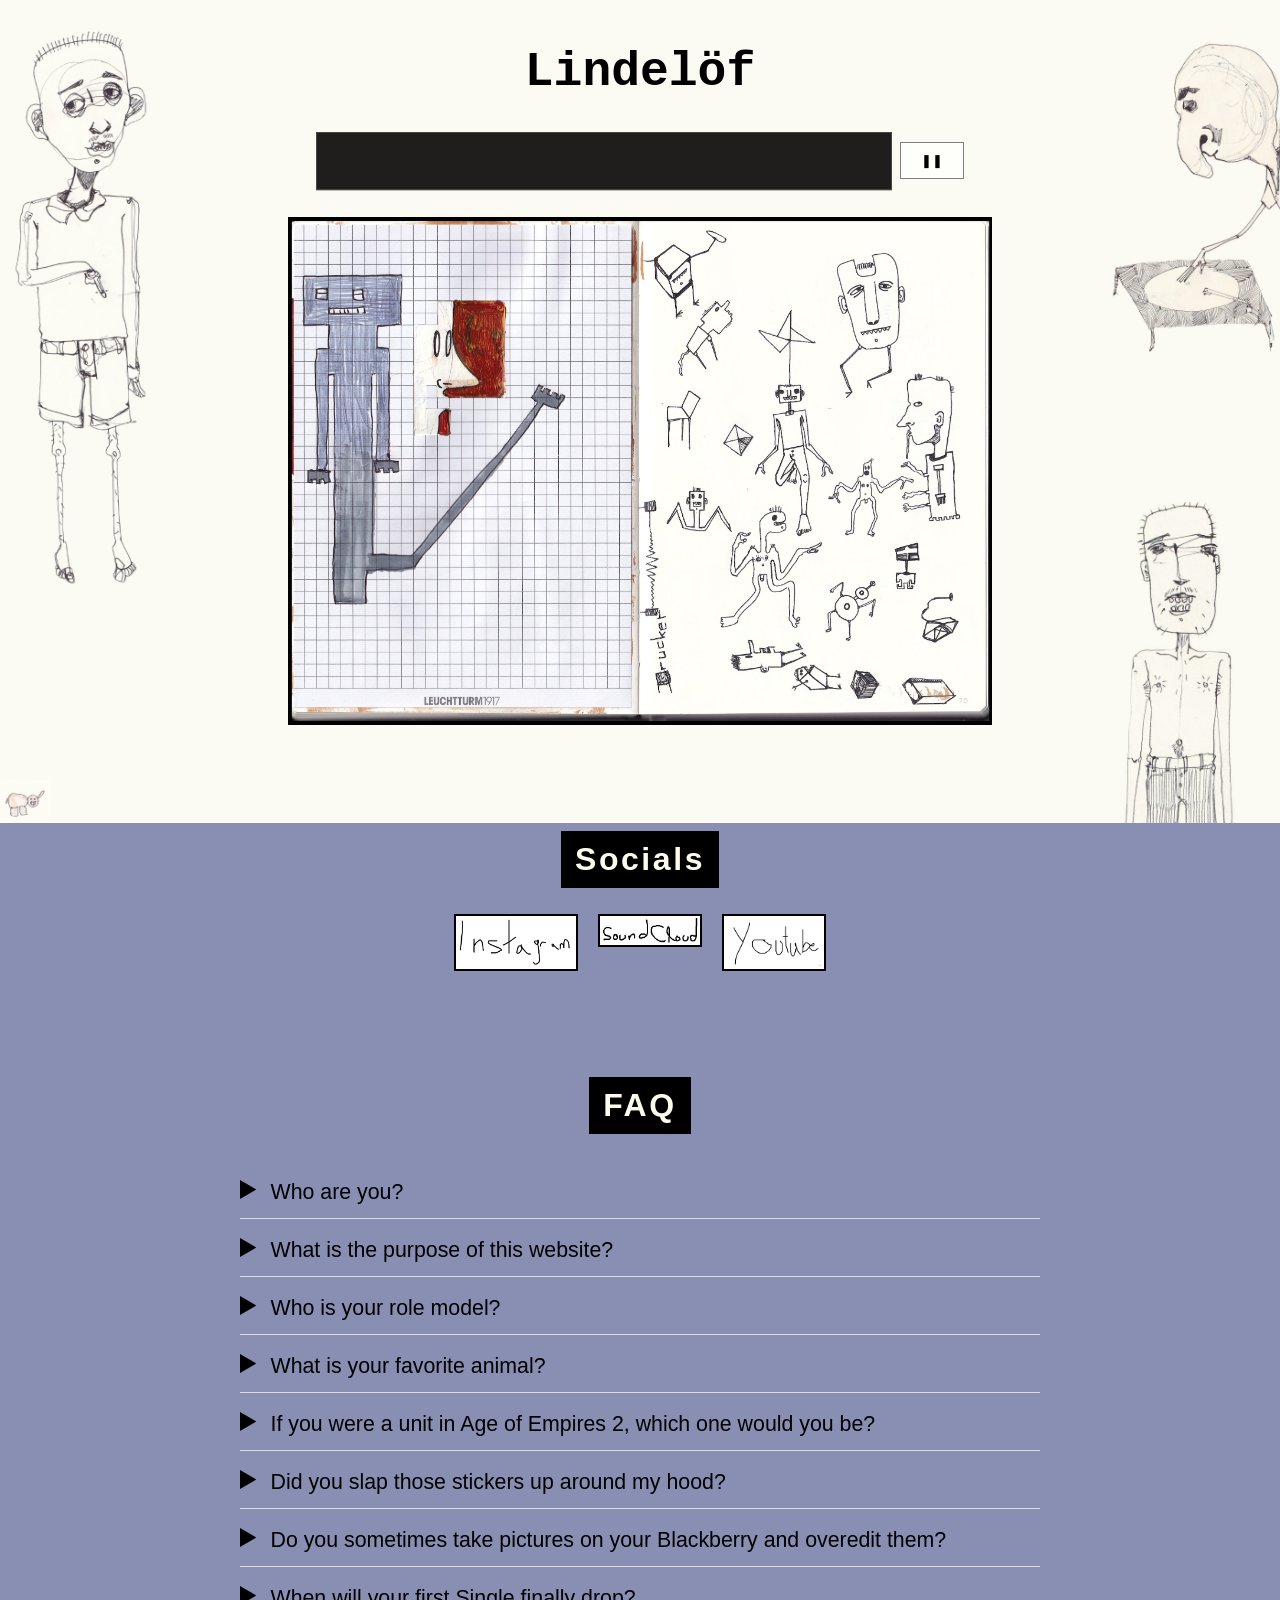
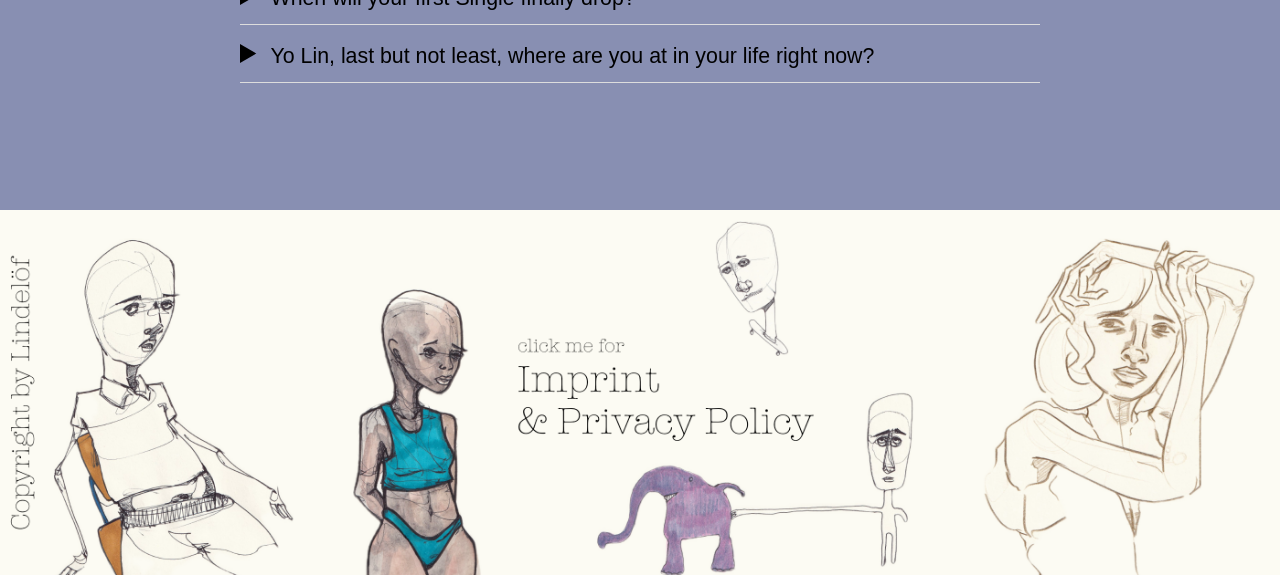
<file: index.html>
<!DOCTYPE html>
<html lang="en">
<head>
  <meta charset="UTF-8">
  <meta name="viewport" content="width=device-width, initial-scale=1.0">
  <link rel="icon" type="image/png" href="icons/favicon256.png">
  <link rel="stylesheet" href="style.css">
  <title>Lindelöf</title>
</head>
<body>
  <div class="container">

    <h1 onclick="playSound()">Lindelöf</h1>

    <div class="outer-banner">
      <div class="banner">
        <p id="banner-text">
          Under Construction. Hier ändert sich vielleicht mal was, vertrau.
        </p>
      </div>
      <button id="pause" onclick="toggleBannerAnimation()">❚❚</button>
    </div>

    <div class="rotate-hint">
      <p class="hint-style">
        Designed for widescreen. 
        <br>
        Rotate your phone for improved experience.
      </p>
    </div>

    <div class="gallery">
      <a href="https://instagram.com/lindeloef_">
        <img src="content/sb.jpeg" alt="sketchbook" class="img"></img>
      </a>
    </div>


    <h2 class="margin-headings">Socials</h2>

    <div class="socials">
      <a href="https://instagram.com/lindeloef_">
        <img src="icons/instagram.png" alt="Instagram" width="120">
      </a>
      <a href="https://soundcloud.com/user-661424692">
        <img src="icons/soundcloud.png" alt="SoundCloud" width="100">
      </a>
      <a href="comingsoon.html">
        <img src="icons/youtube.png" alt="YouTube" width="100">
      </a>
    </div>

    <h2 class="margin-headings">FAQ</h2>

    <section class="faq">
      <details>
        <summary>Who are you?</summary>
        <p>I'm Lindelöf (aka Lin).</p>
        <p><img src="content/me.jpeg" alt="Lindelöf" class="me-img"></img></p>
      </details>
      <details>
        <summary>What is the purpose of this website?</summary>
        <p>I like to scribble in sketchbooks. Now I want to share my art and become famous. Haha</p>
      </details>
      <details>
        <summary>Who is your role model?</summary>
        <p>This guy: <a href="https://www.youtube.com/watch?v=QdEOL1HGtXE&list=LL&index=1">Mike Meiré</a></p>
      </details>
      <details>
        <summary>What is your favorite animal?</summary>
        <p>Watch this: <a href="https://www.youtube.com/watch?v=CAQuoH_fOWM">Mudskipper</a></p>
      </details>
      <details>
        <summary>If you were a unit in Age of Empires 2, which one would you be?</summary>
        <p>A skirmisher. Or an onager. Wololo</p>
      </details>
      <details>
        <summary>Did you slap those stickers up around my hood?</summary>
        <p>Ich weise diese Unterstellungen zurück. Unterstellungen sind ein journalistischer Trick. 
          Diese dürften in der freiheitlich-demokratischen Grundordnung nicht vorkommen. 
          Sie hätten mich anders befragen müssen.</p>
          <p><img src="content/street.jpg" alt="bb1" class="me-img"></img></p>
      </details>
      <details>
        <summary>Do you sometimes take pictures on your Blackberry and overedit them?</summary>
        <p>Yes, I do. It's a hobby of mine.</p>
        <p><img src="icons/favicon256.png" alt="bb1" class="me-img"></img></p>
      </details>
      <details>
        <summary>When will your first Single finally drop?</summary>
        <p>Not sure, but 'Dippe die Kippe in Senf' will go hard.</p>
      </details>
      <details>
        <summary>Yo Lin, last but not least, where are you at in your life right now?</summary>
        <p>I'm in my fifth gap year. Just like <a href="https://www.youtube.com/watch?v=kwJ5E8VJcI0">cemeteryf0g</a>.</p>
      </details>
    </section>

    <span class="margin-headings"></span>
    
    <div class="footer">
      <a href="impressum.html">
        <img src="content/footer.png" alt="footer"></img>
      </a>
    </div>

  </div>
  <script>
    function toggleBannerAnimation() {
      const text = document.getElementById('banner-text');
      const btn = document.getElementById('pause');
      const isPaused = text.style.animationPlayState === 'paused';
      text.style.animationPlayState = isPaused ? 'running' : 'paused';
      btn.textContent = isPaused ? '❚❚' : '▶';
    }
    
    function playSound() {
      const audio = new Audio('crunch.m4a');
      audio.play();
    }
  </script>
</body>
</html>
</file>
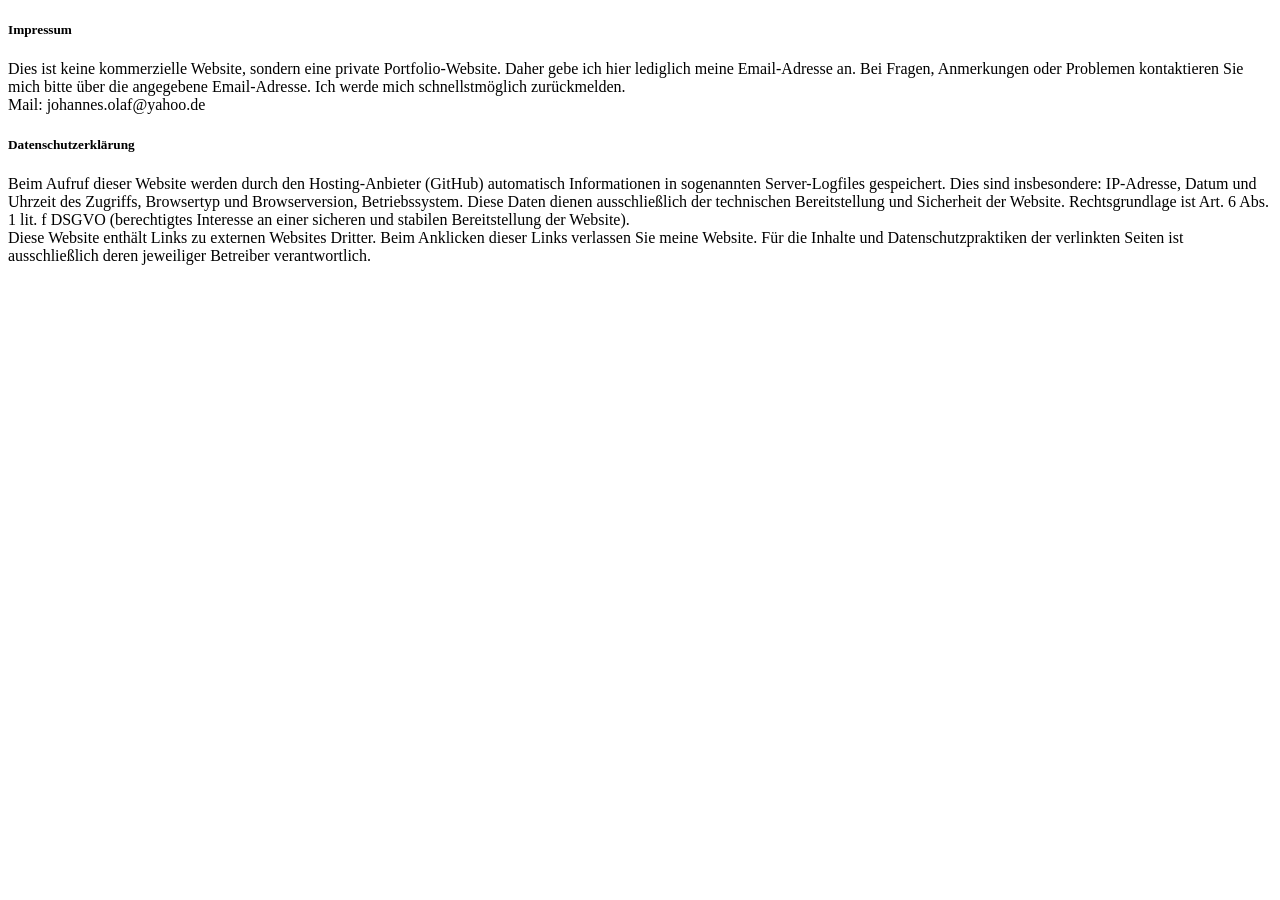
<file: impressum.html>
<!DOCTYPE html>
<html lang="en">
    <head>
    <meta charset="UTF-8">
    <meta name="viewport" content="width=device-width, initial-scale=1.0">
        <title>Impressum und Datenschutz</title>
    </head>
    <body>
        <h5>Impressum</h5>
        Dies ist keine kommerzielle Website, sondern eine private Portfolio-Website. 
        Daher gebe ich hier lediglich meine Email-Adresse an. 
        Bei Fragen, Anmerkungen oder Problemen kontaktieren Sie mich bitte über die angegebene Email-Adresse. 
        Ich werde mich schnellstmöglich zurückmelden.
        <br>
        Mail: johannes.olaf@yahoo.de

        <h5>Datenschutzerklärung</h5>
        Beim Aufruf dieser Website werden durch den Hosting-Anbieter (GitHub) automatisch Informationen in sogenannten Server-Logfiles gespeichert. 
        Dies sind insbesondere:
        IP-Adresse, Datum und Uhrzeit des Zugriffs, Browsertyp und Browserversion, Betriebssystem.

        Diese Daten dienen ausschließlich der technischen Bereitstellung und Sicherheit der Website.

        Rechtsgrundlage ist Art. 6 Abs. 1 lit. f DSGVO (berechtigtes Interesse an einer sicheren und stabilen Bereitstellung der Website).
        <br>
        Diese Website enthält Links zu externen Websites Dritter. Beim Anklicken dieser Links verlassen Sie meine Website. Für die Inhalte und Datenschutzpraktiken der verlinkten Seiten ist ausschließlich deren jeweiliger Betreiber verantwortlich.
    </body>
</html>
</file>
<file: style.css>
body {
    margin: 0;
    font-size: 16pt;
    background-image: url("content/top.png");
    background-size: contain;
    background-position: top;
    background-repeat: no-repeat;
    background-color: rgb(136, 143, 178);
    font-family: sans-serif;
}

.container {
    display: flex;
    flex-direction: column;
    min-height: 100vh;
    padding: 10pt;
    align-items: center;
}

a:hover,
button:hover {
    cursor: url("icons/pointer.png") 8 8, none;
}

.margin-headings {
    margin: 20pt;
    margin-top: 75pt;
}

.outer-banner {
    max-width: 70vw;
    text-align: center;
    margin: 0 auto 20pt auto;
    display: flex;
    align-items: center;
    gap: 8px;
}

.banner {
    overflow: hidden;
    white-space: nowrap;
    background: rgba(0, 0, 0, 0.88);
    color: #fffbeb;
    border: 1px solid rgba(255, 255, 255, 0.18);
    box-shadow: 0 1px 0 rgba(0, 0, 0, 0.25);
    max-width: 45vw;
    margin: 0 auto;
}

.banner p {
    display: inline-block;
    padding: 8px 18px;
    padding-left: 100%;
    font-size: 0.8rem;
    letter-spacing: 0.08em;
    text-transform: uppercase;
    animation: scroll 25s linear infinite;
}

@keyframes scroll {
    to { transform: translateX(-100%); }
}

.img {
    width: 55vw;
    transition: width 0.5s, height 0.5s;
}

.img:hover {
    width: 65vw;
    cursor: url("icons/pointer.png") 8 8, none;
}

@media (max-width: 600px) {
    .gallery {
    display: flex;
    flex-direction: column;
    gap: 10pt;
    }
    .img {
    width: 70vw;
    }
    .img:hover {
    width: 80vw;
    }
    .banner {
    max-width: 60vw;
    }
}

.rotate-hint {
    display: none;
    min-width: 85%;
    text-align: center;
}

@media (max-width: 500px) and (orientation: portrait) {
    .rotate-hint {
    display: block;
    }
    .outer-banner {
    display: none;
    }
    .pause {
    display: none;
    }
}

.hint-style {
    font-size: small;
    margin: 10%;
    margin-top: 0;
    padding: 2%;
    background-color: black;
    color: white;
}

.socials {
    display: flex;
    gap: 20px;
}

.socials img {
    transition: transform 0.2s ease;
    border: 2px solid black;
}

.socials a:hover img,
.socials a:focus img {
    animation: wobble 0.8s ease-in-out;
}

@keyframes wobble {
    0%, 100% { transform: translateX(0) rotate(0); }
    15% { transform: translateX(-8px) rotate(-7deg); }
    30% { transform: translateX(8px) rotate(7deg); }
    45% { transform: translateX(-5px) rotate(-5deg); }
    60% { transform: translateX(5px) rotate(5deg); }
    75% { transform: translateX(-2px) rotate(-2deg); }
}

.faq details {
    border-bottom: 1px solid #ddd;
    padding: 0; /* move header padding onto the summary so the whole header is clickable */
    transition: transform 0.2s ease, background-color 0.2s ease, box-shadow 0.2s ease;
    transform-origin: top center;
}

@media (hover: hover) and (pointer: fine) {
    .faq details:hover {
        transform: translateY(-2px) scaleY(1.05);
        background-color: rgba(255,255,255,0.05);
        box-shadow: 0 8px 18px rgba(0, 0, 0, 0.08);
    }
}

.faq summary {
    width: 100%;
    padding: 12px 0;
}

.faq summary::-webkit-details-marker {
    font-size: 1.8rem;
}

.faq summary::marker {
    font-size: 1.8rem;
}

.faq p {
    margin-left: 10pt;
}

.faq {
    width: 100%;
    max-width: 800px;
    box-sizing: border-box;
    overflow-wrap: break-word;
    word-break: break-word;
    cursor: url("icons/pointer.png") 8 8, none;
}

.faq img {
    max-width: 100%;
    height: auto;
    display: block;
}

.faq p img {
    display: inline-block;
    vertical-align: top;
    margin-right: 10px;
    margin-top: 5px;
}

.faq details {
    width: 100%;
}

.me-img {
    width: 200pt;
    display: inline-block;
}

.footer {
    margin: 0 -10pt -10pt;
    width: calc(100% + 20pt);
}

.footer img {
    display: block;
    width: 100%;
}

h1 {
    font-size: 3rem;
    font-family: 'Courier New', Courier, monospace;
    cursor: url("icons/pointer.png") 8 8, none;
}

h2 {
    padding: 10px 14px;
    background: black;
    color: #fffbeb;
    letter-spacing: 0.08em;
}

button {
    padding: 10px 20px;
    border-radius: 0;
    border: 1px solid rgba(0, 0, 0, 0.5);
    background: rgba(255, 255, 255, 0.7);
    color: black;
    min-width: 60px;
}
</file>
